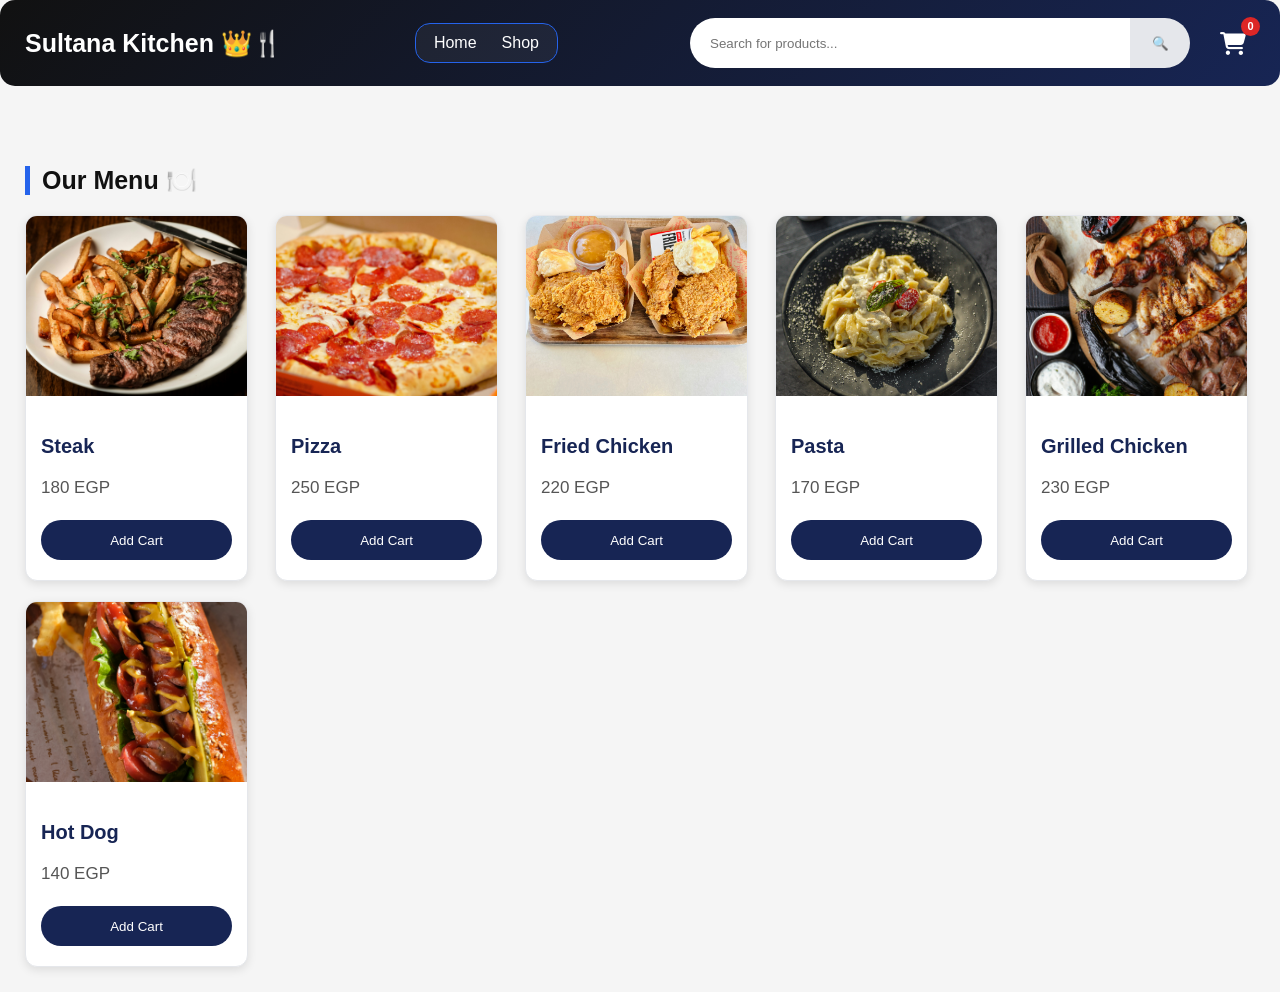
<file: index.html>
<!DOCTYPE html>
<html lang="en">

<head>
    <meta charset="UTF-8">
    <meta name="viewport" content="width=device-width, initial-scale=1.0">
<link rel="icon" type="image/png" href="12.png">
    
    <link rel="stylesheet"
        href="https://cdnjs.cloudflare.com/ajax/libs/font-awesome/6.5.2/css/all.min.css">

    <title>Sultana Kitchen</title>

    <link rel="icon" type="image/png" href="logo.png">

    <link href="index.css" rel="stylesheet">
</head>

<body>

    <header>

        
        <div class="logo">
            <h1>Sultana Kitchen 👑🍴</h1>
        </div>


        <nav>
            <a href="Home.html">Home</a>
            <a href="index.html">Shop</a>
        </nav>

    
        <div class="header-actions">

            <div class="search-box">
                <input type="text" placeholder="Search for products...">
                <button>🔍</button>
            </div>

          
            <div class="cart-icon" onclick="openCart()">

                <i class="fa-solid fa-cart-shopping"></i>

                <span id="cartCount">0</span>

            </div>

        </div>

    </header>


    
    <div id="cartBox" class="cart-box">

        <div class="cart-content">

            <button class="close-cart" onclick="closeCart()">
                ✖
            </button>

            <h2>🛒 My Cart</h2>

            <div id="cartItems"></div>

            <div class="cart-total">
                Total:
                <span id="totalPrice">0</span>
                EGP
            </div>

        </div>

    </div>


    
    <main>

        <div class="products">

            <h3>Our Menu 🍽️</h3>

            <div class="productslist"></div>

        </div>

    </main>


    <script src="script.js"></script>

</body>

</html>
</file>
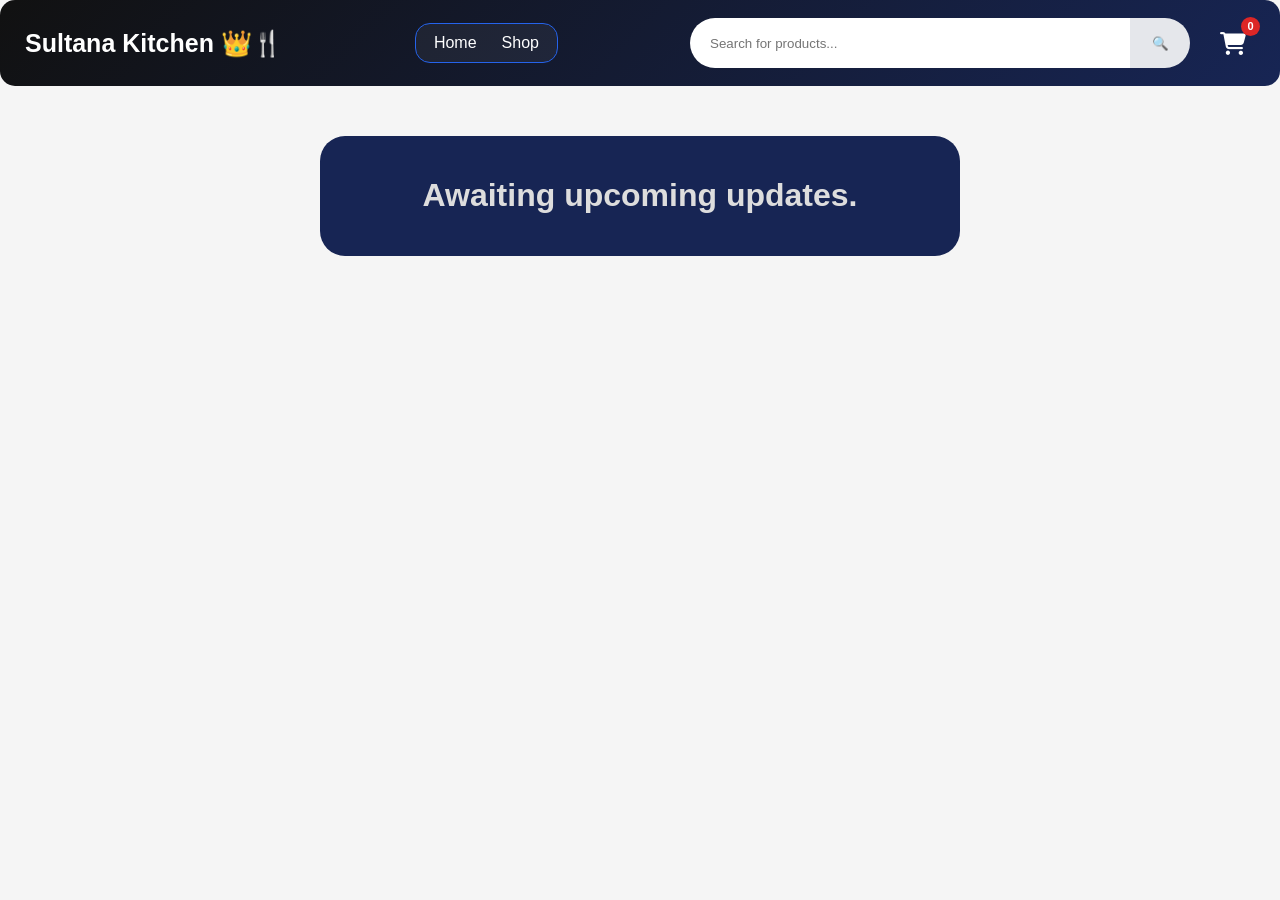
<file: Home.html>
<!DOCTYPE html>
<html lang="en">

<head>
    <meta charset="UTF-8">
    <meta name="viewport" content="width=device-width, initial-scale=1.0">
    <link rel="icon" type="image/png" href="12.png">
 <link rel="stylesheet"
        href="https://cdnjs.cloudflare.com/ajax/libs/font-awesome/6.5.2/css/all.min.css">


    <title>Sultana Kitchen</title>
    <link href="index.css" rel="stylesheet">
</head>

<body>

    <header>

  
    <div class="logo">
        <h1>Sultana Kitchen 👑🍴</h1>
    </div>


    <nav>
        <a href="Home.html">Home</a>
        <a href="index.html">Shop</a>
    </nav>

    
    <div class="header-actions">

        <div class="search-box">
            <input type="text" placeholder="Search for products...">
            <button>🔍</button>
        </div>

        
            <div class="cart-icon" onclick="openCart()">

                <i class="fa-solid fa-cart-shopping"></i>

                <span id="cartCount">0</span>

            </div>
    </div>

</header>



<div id="cartBox" class="cart-box">

    <div class="cart-content">

        <button class="close-cart" onclick="closeCart()">✖</button>

        <h2>🛒 My Cart</h2>

        <div id="cartItems"></div>

        <div class="cart-total">
            Total: <span id="totalPrice">0</span> EGP
        </div>

    </div>

</div>

</div>

        </div>

    </header>


    <main>
      <div class="testing">

        <h1> 
Awaiting upcoming updates.
</h1>

      </div>
    </main>


    <script src="script.js"></script>

</body>

</html>
</file>
<file: index.css>
* {
    box-sizing: border-box;
}

body {
    margin: 0;
    background-color: #F5F5F5;
    font-family: Arial, sans-serif;
}



header {
    background: linear-gradient(135deg, #111111, #172554);
    padding: 18px 25px;
    border-radius: 15px;
    color: white;

    display: flex;
    align-items: center;
    justify-content: space-between;

    gap: 30px;
}



.logo h1 {
    margin: 0;
    font-size: 25px;
    white-space: nowrap;
}



nav {
    display: flex;
    gap: 25px;

    padding: 10px 18px;

    border: 1px solid #2563EB;
    border-radius: 15px;

    background-color: rgba(255, 255, 255, 0.05);
}

nav a {
    color: white;
    text-decoration: none;
    transition: 0.3s;
}

nav a:hover {
    color: #60A5FA;
}



.header-actions {
    display: flex;
    align-items: center;
    gap: 20px;
}



.search-box {
    display: flex;
    height: 50px;
    width: 500px;
}

.search-box input {
    flex: 1;

    padding: 10px 20px;

    border: none;
    outline: none;

    border-radius: 25px 0 0 25px;
}

.search-box button {
    width: 60px;

    border: none;
    border-radius: 0 25px 25px 0;

    cursor: pointer;

    background-color: #E5E7EB;
    color: #111111;

    transition: 0.3s;
}

.search-box button:hover {
    background-color: #2563EB;
    color: white;
}


.cart-icon {
    position: relative;

    width: 45px;
    height: 45px;

    display: flex;
    align-items: center;
    justify-content: center;

    color: white;
    font-size: 23px;

    cursor: pointer;

    transition: 0.3s;
}

.cart-icon:hover {
    color: #60A5FA;
    transform: scale(1.1);
}



#cartCount {
    position: absolute;

    top: -4px;
    right: -5px;

    min-width: 19px;
    height: 19px;

    padding: 2px 5px;

    display: flex;
    align-items: center;
    justify-content: center;

    background-color: #DC2626;
    color: white;

    border-radius: 50%;

    font-size: 11px;
    font-weight: bold;
}



main {
    margin-top: 30px;
    width: 100%;

    display: flex;
    gap: 20px;
}

main .products {
    width: 98%;
    margin: 25px;
}



main .products h3 {
    font-size: 25px;
    margin-bottom: 20px;

    color: #111111;

    border-left: 5px solid #2563EB;
    padding-left: 12px;
}



main .productslist {
    display: grid;

    grid-template-columns:
        repeat(auto-fit, minmax(220px, 1fr));

    gap: 20px;
}



.products .product {
    width: 97%;

    background-color: white;

    border-radius: 12px;

    box-shadow:
        0 3px 10px rgba(0, 0, 0, 0.1);

    overflow: hidden;

    transition: 0.3s;

    border: 1px solid #E5E7EB;
}

.products .product:hover {
    transform: translateY(-6px);

    box-shadow:
        0 8px 20px rgba(0, 0, 0, 0.16);

    border-top: 3px solid #2563EB;
}


.products .product img {
    width: 100%;
    height: 180px;

    object-fit: cover;
}



.product .details {
    padding: 15px;
}

.product .details .product-name {
    font-size: 20px;

    color: #172554;

    font-weight: bold;
}

.product .details .price {
    color: #555555;
    font-size: 17px;
}



.product .details button {
    width: 100%;
    height: 40px;

    margin: 5px 0;

    border-radius: 25px;
    border: none;

    background-color: #172554;
    color: white;

    cursor: pointer;

    transition: 0.3s;
}

.product .details button:hover {
    background-color: #2563EB;

    transform: translateY(-2px);

    box-shadow:
        0 5px 12px rgba(37, 99, 235, 0.25);
}


.cart-box {
    display: none;

    position: fixed;

    top: 0;
    left: 0;

    width: 100%;
    height: 100%;

    background: rgba(0, 0, 0, 0.65);

    justify-content: center;
    align-items: center;

    z-index: 1000;
}



.cart-content {
    position: relative;

    width: 450px;
    max-width: 90%;

    max-height: 80vh;

    background-color: white;

    border-radius: 20px;

    padding: 25px;

    overflow-y: auto;

    box-shadow:
        0 15px 40px rgba(0, 0, 0, 0.3);
}

.cart-content h2 {
    margin-top: 0;

    color: #172554;

    border-bottom: 2px solid #2563EB;

    padding-bottom: 12px;
}



.close-cart {
    position: absolute;

    top: 15px;
    right: 15px;

    width: 35px;
    height: 35px;

    border: none;

    border-radius: 50%;

    background-color: #f1f1f1;

    color: #333;

    cursor: pointer;

    font-size: 16px;

    transition: 0.3s;
}

.close-cart:hover {
    background-color: #DC2626;

    color: white;

    transform: rotate(90deg);
}



.cart-item {
    display: flex;

    justify-content: space-between;
    align-items: center;

    gap: 15px;

    padding: 15px;

    margin: 12px 0;

    background-color: #f5f7fa;

    border-radius: 12px;

    border-left: 4px solid #2563EB;

    transition: 0.3s;
}

.cart-item:hover {
    transform: translateX(3px);

    background-color: #eef2ff;
}

.cart-item strong {
    color: #172554;

    font-size: 16px;
}



.remove-btn {
    border: none;

    background-color: #DC2626;

    color: white;

    padding: 7px 12px;

    border-radius: 20px;

    cursor: pointer;

    transition: 0.3s;
}

.remove-btn:hover {
    background-color: #B91C1C;

    transform: scale(1.05);
}



.cart-total {
    margin-top: 20px;

    padding-top: 15px;

    border-top: 2px solid #ddd;

    font-size: 20px;

    font-weight: bold;

    color: #172554;

    text-align: right;
}

#totalPrice {
    color: #2563EB;
}



.testing {
    display: flex;

    align-items: center;
    justify-content: center;

    color: #ddd;

    background-color: #172554;

    border-radius: 25px;

    width: 50%;

    margin: 20px auto;

    padding: 20px;

    text-align: center;
}
</file>
